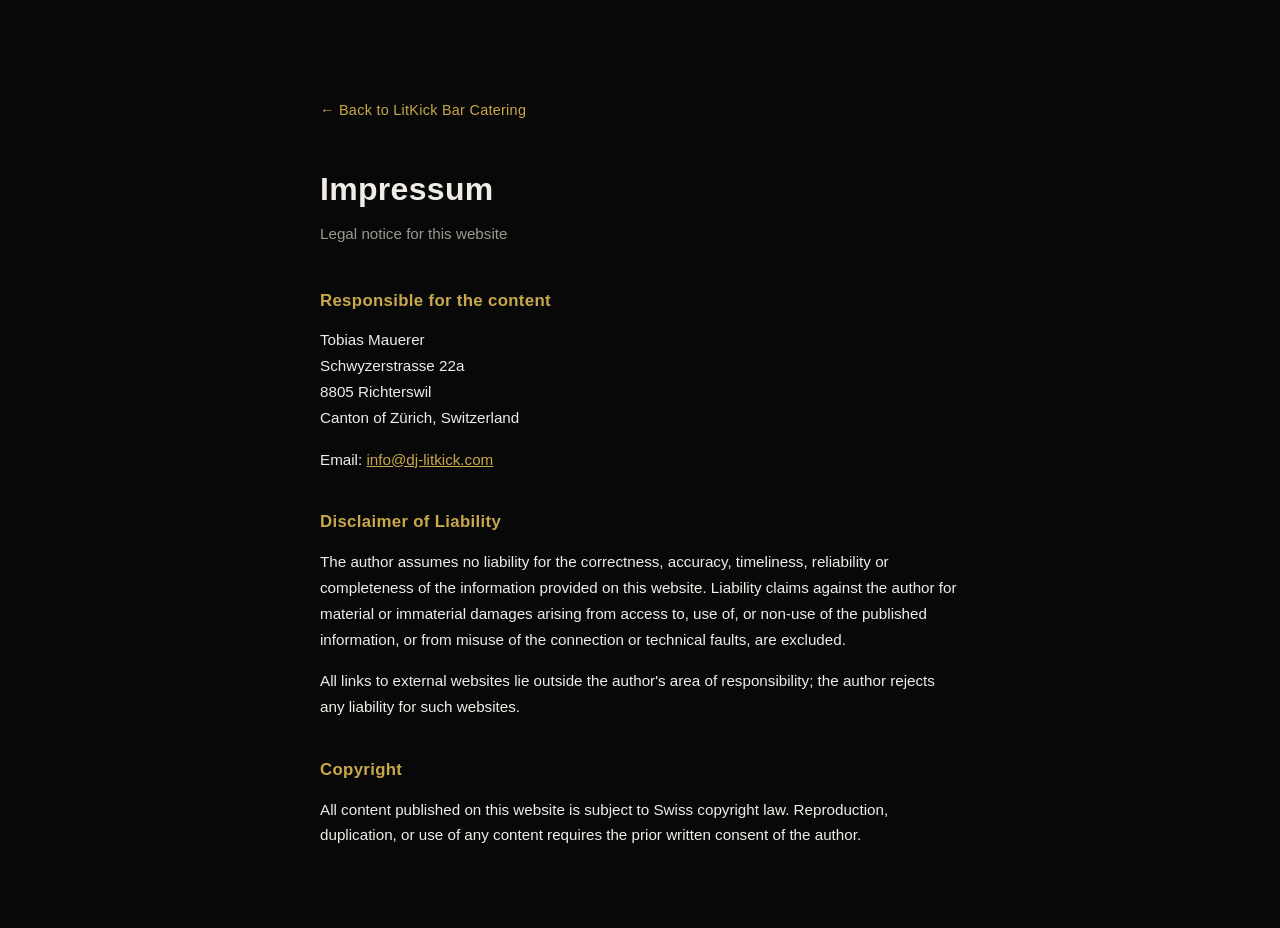
<file: impressum.html>
<!DOCTYPE html>
<html lang="en">
<head>
<meta charset="UTF-8" />
<meta name="viewport" content="width=device-width, initial-scale=1.0" />
<title>Impressum — LitKick Bar Catering</title>
<meta name="robots" content="noindex, follow" />
<style>
  :root {
    --bg: #080808;
    --gold: #c9a84c;
    --text: #f0ede8;
    --text-muted: #999990;
  }
  * { box-sizing: border-box; }
  body {
    margin: 0;
    background: var(--bg);
    color: var(--text);
    font-family: -apple-system, BlinkMacSystemFont, "Inter", "Helvetica Neue", Arial, sans-serif;
    line-height: 1.7;
    padding: 6rem 1.5rem 4rem;
  }
  .wrap { max-width: 640px; margin: 0 auto; }
  a.back {
    display: inline-block;
    color: var(--gold);
    text-decoration: none;
    font-size: 0.9rem;
    margin-bottom: 2.5rem;
    letter-spacing: 0.02em;
  }
  a.back:hover { text-decoration: underline; }
  h1 {
    font-size: 2rem;
    margin: 0 0 0.25rem;
    letter-spacing: 0.01em;
  }
  .sub {
    color: var(--text-muted);
    font-size: 0.95rem;
    margin: 0 0 2.5rem;
  }
  h2 {
    font-size: 1.05rem;
    color: var(--gold);
    margin: 2.25rem 0 0.75rem;
    letter-spacing: 0.02em;
  }
  p { color: var(--text); font-size: 0.95rem; margin: 0 0 1rem; }
  a.email { color: var(--gold); }
  .addr { color: var(--text); }
</style>
</head>
<body>
  <div class="wrap">
    <a class="back" href="index.html">&larr; Back to LitKick Bar Catering</a>
    <h1>Impressum</h1>
    <p class="sub">Legal notice for this website</p>

    <h2>Responsible for the content</h2>
    <p class="addr">Tobias Mauerer<br>Schwyzerstrasse 22a<br>8805 Richterswil<br>Canton of Zürich, Switzerland</p>
    <p>Email: <a class="email" href="mailto:info@dj-litkick.com">info@dj-litkick.com</a></p>

    <h2>Disclaimer of Liability</h2>
    <p>The author assumes no liability for the correctness, accuracy, timeliness, reliability or completeness of the information provided on this website. Liability claims against the author for material or immaterial damages arising from access to, use of, or non-use of the published information, or from misuse of the connection or technical faults, are excluded.</p>
    <p>All links to external websites lie outside the author's area of responsibility; the author rejects any liability for such websites.</p>

    <h2>Copyright</h2>
    <p>All content published on this website is subject to Swiss copyright law. Reproduction, duplication, or use of any content requires the prior written consent of the author.</p>
  </div>
</body>
</html>
</file>
